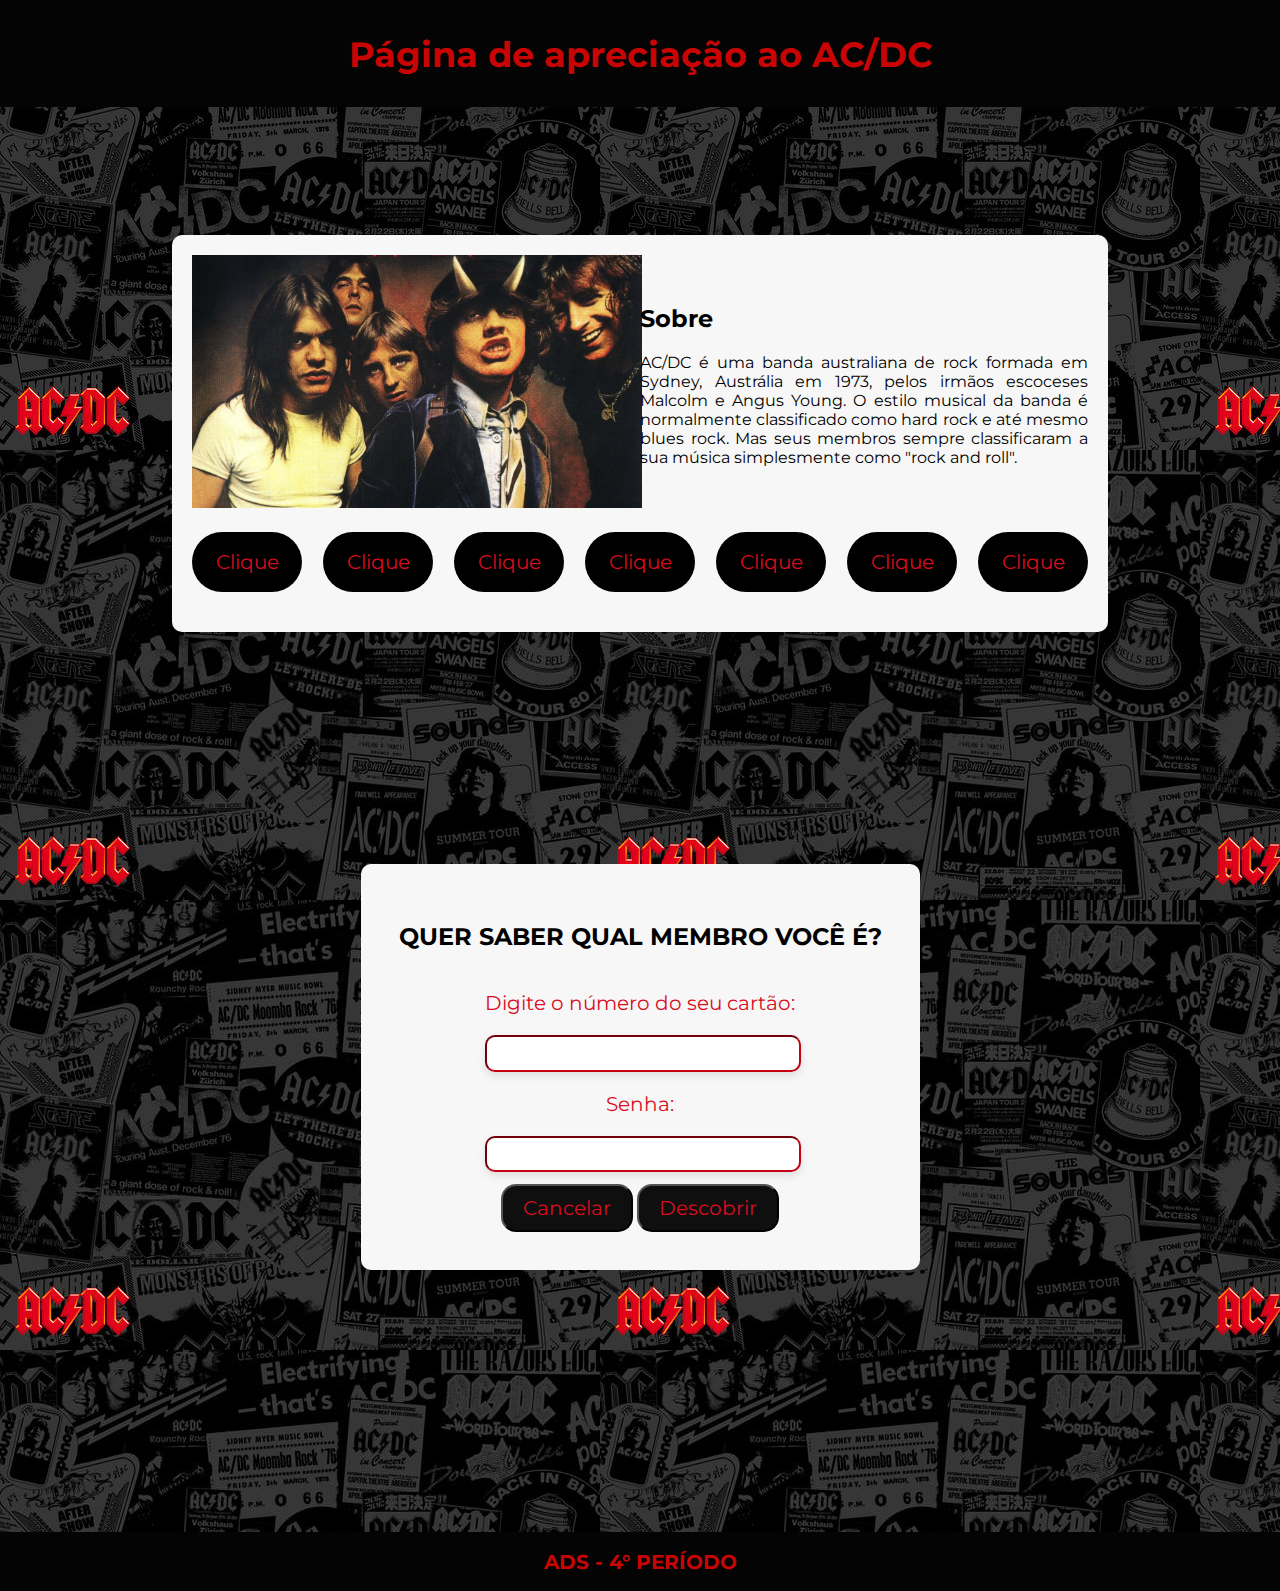
<file: index.html>
<!DOCTYPE html>
<html lang="pt-br">
<head>
    <meta charset="UTF-8">
    <meta name="viewport" content="width=device-width, initial-scale=1.0">
    <link rel="stylesheet" href="style.css">
    <link rel="shortcut icon" href="img/logo-ACDC.png" type="image/x-icon">
    <title>Fansite AC/DC</title>
</head>
<body>
    <header>
        <h1>Página de apreciação ao AC/DC</h1>
    </header>
    <main>
        <div class="principal">
            <div class="conteiner">
                <span class="center">
                    <img src="img/acdc.jpg" alt="AC/DC" width="450px">
                </span>
                <span class="center">
                    <h2>Sobre</h2>
                    <p>AC/DC é uma banda australiana de rock formada em Sydney, Austrália em 1973, pelos irmãos escoceses Malcolm e Angus Young. O estilo musical da banda é normalmente classificado como hard rock e até mesmo blues rock. Mas seus membros sempre classificaram a sua música simplesmente como "rock and roll".</p>
                
                </span>
            </div>
            <div class="conteiner">
                <button id="botaoSome" class="botaoSurpresa">Clique</button>
                <button id="" class="botaoSurpresa">Clique</button>
                <button id="" class="botaoSurpresa">Clique</button>
                <button id="" class="botaoSurpresa">Clique</button>
                <button id="" class="botaoSurpresa">Clique</button>
                <button id="" class="botaoSurpresa">Clique</button>
                <button id="" class="botaoSurpresa">Clique</button>
            </div> 
        </div>
        <section class="secao">
            <div class="membro">
                <h2>QUER SABER QUAL MEMBRO VOCÊ É?</h2>
                <div class="senha">
                    <p>Digite o número do seu cartão: </p>
                    <input type="text" inputmode="numeric" class="texto-m">
                    <p>Senha:</p>
                    <input type="password" class="texto-m">
                </div>
                <div class="botoes">
                    <button class="botao-cancelar">Cancelar</button>
                    <button type="submit" class="botao-pix">Descobrir</button>
                </div>
            </div>
        </section>
    </main>
    <footer>
        <h1 class="final">ADS - 4° PERÍODO</h1>
    </footer>
</body>
</html>
</file>
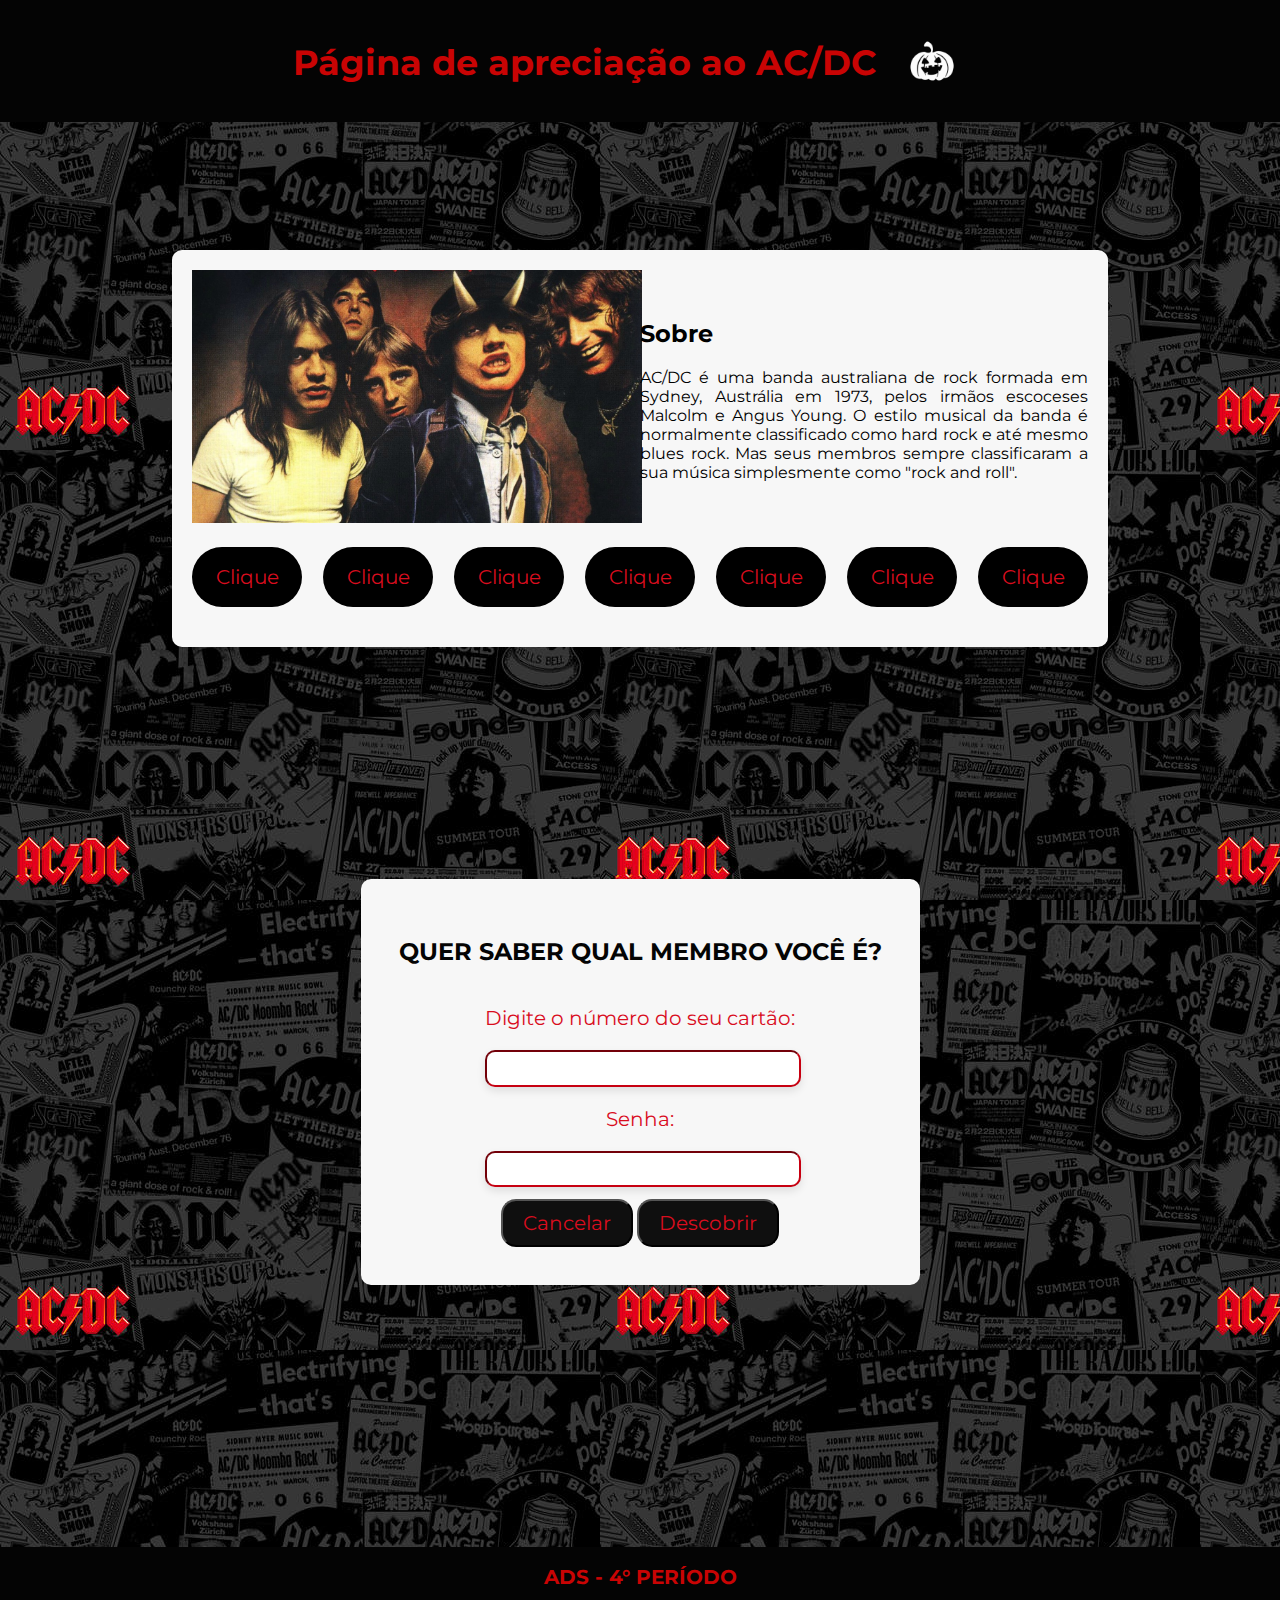
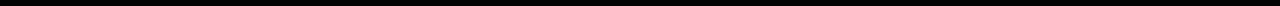
<file: Site_PWEB-main/index.html>
<!DOCTYPE html>
<html lang="pt-br">
<head>
    <meta charset="UTF-8">
    <meta name="viewport" content="width=device-width, initial-scale=1.0">
    <link rel="stylesheet" href="style.css">
    <link rel="shortcut icon" href="img/logo-ACDC.png" type="image/x-icon" id="light-icon">
    <title>Fansite AC/DC</title>
</head>
<body>
    <header>
        <h1>Página de apreciação ao AC/DC</h1>
        <button id="modohw" class="botao-mode">
            <img src="img/Abobora_1.png" class="image-header">
        </button>
        <audio onclick="" id="audio_ha">
            <source src="/Site_PWEB-main/sound/youtube_cKdxuyOTBCA_audio.mp3" type="audio/mp3">
        </audio>
    </header>
    <main>
        <div class="principal">
            <div class="conteiner">
                <span class="center">
                    <img src="img/acdc.jpg" alt="AC/DC" width="450px">
                </span>
                <span class="center">
                    <h2>Sobre</h2>
                    <p>AC/DC é uma banda australiana de rock formada em Sydney, Austrália em 1973, pelos irmãos escoceses Malcolm e Angus Young. O estilo musical da banda é normalmente classificado como hard rock e até mesmo blues rock. Mas seus membros sempre classificaram a sua música simplesmente como "rock and roll".</p>
                
                </span>
            </div>
            <div class="conteiner">
                <button id="botaoSome" class="botaoSurpresa">Clique</button>
                <button id="botaoQuiz" class="botaoSurpresa">Clique</button>
                <button id="" class="botaoSurpresa">Clique</button>
                <button id="" class="botaoSurpresa">Clique</button>
                <button id="" class="botaoSurpresa">Clique</button>
                <button id="" class="botaoSurpresa">Clique</button>
                <button id="" class="botaoSurpresa">Clique</button>
            </div> 
        </div>
        <section class="secao">
            <div class="membro">
                <h2 class="h2_m">QUER SABER QUAL MEMBRO VOCÊ É?</h2>
                <div class="senha">
                    <p class="pp">Digite o número do seu cartão: </p>
                    <input type="text" inputmode="numeric" class="texto-m">
                    <p class="pp">Senha:</p>
                    <input type="password" class="texto-m">
                </div>
                <div class="botoes">
                    <button class="botao-cancelar">Cancelar</button>
                    <button type="submit" class="botao-pix">Descobrir</button>
                </div>
            </div>
        </section>
    </main>
    <footer>
        <h1 class="final">ADS - 4° PERÍODO</h1>
    </footer>

    <script src="script.js"></script>
</body>
</html>
</file>
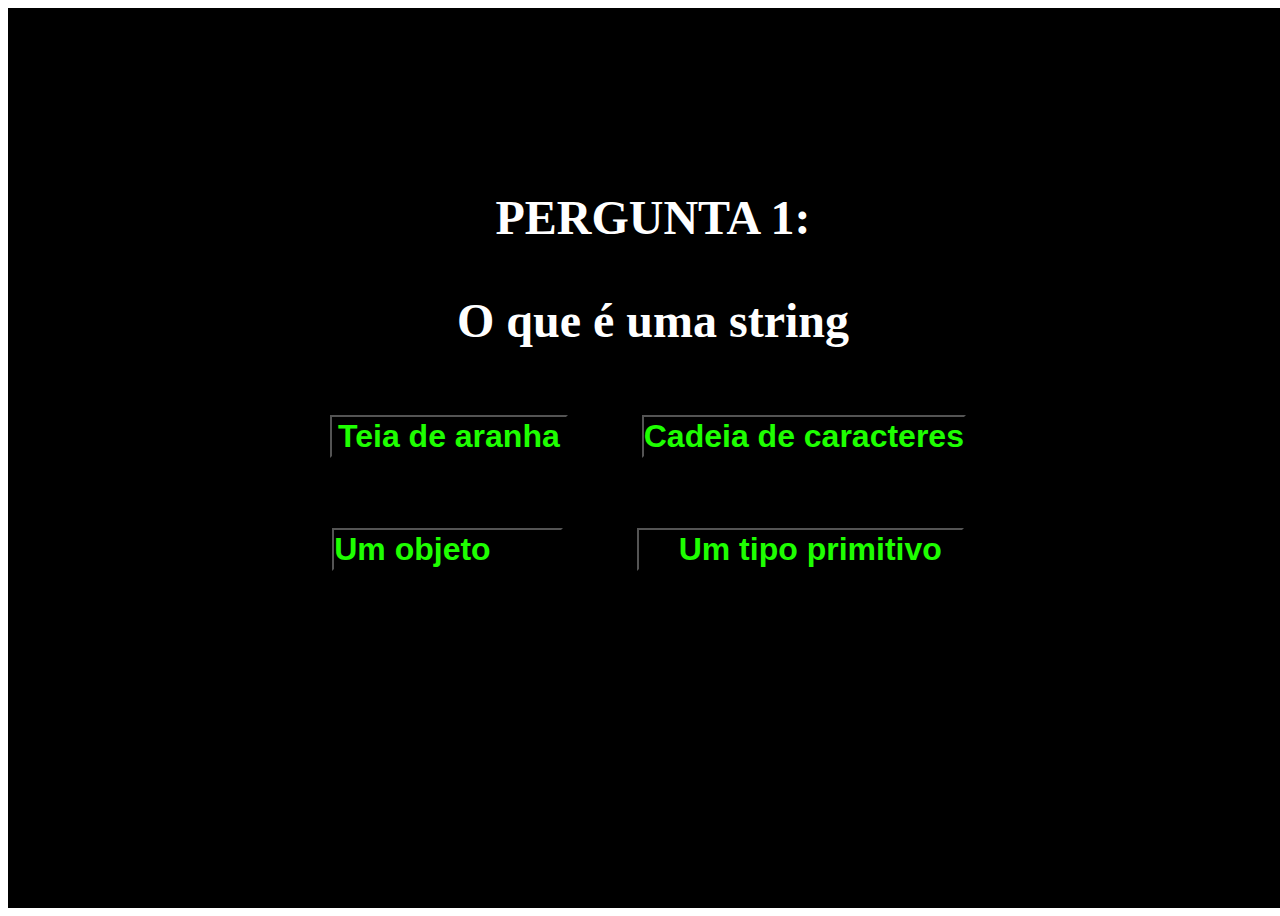
<file: Site_PWEB-main/site2/quiz1/quiz1.html>
<!DOCTYPE html>
<html lang="en">
<head>
    <meta charset="UTF-8">
    <meta name="viewport" content="width=device-width, initial-scale=1.0">
    <link rel="stylesheet" href="styleQuiz1.css">
    <title>QUIZ 1</title>
</head>
<body>
    <div class="container">
        <div class="box">
            <h1>PERGUNTA 1: <p></p>O que é uma string</h1>
            <div>
                <button class="btns" id="bt1">Teia de aranha</button>
                <button class="btns" id="bt2">Cadeia de caracteres</button>
            </div>
            <div>
                <button class="btns" id="bt3">Um objeto</button>
                <button class="btns" id="bt4">Um tipo primitivo</button>
            </div>
        </div>
    </div>
    <script src="scriptQuiz1.js"></script>
</body>
</html>
</file>
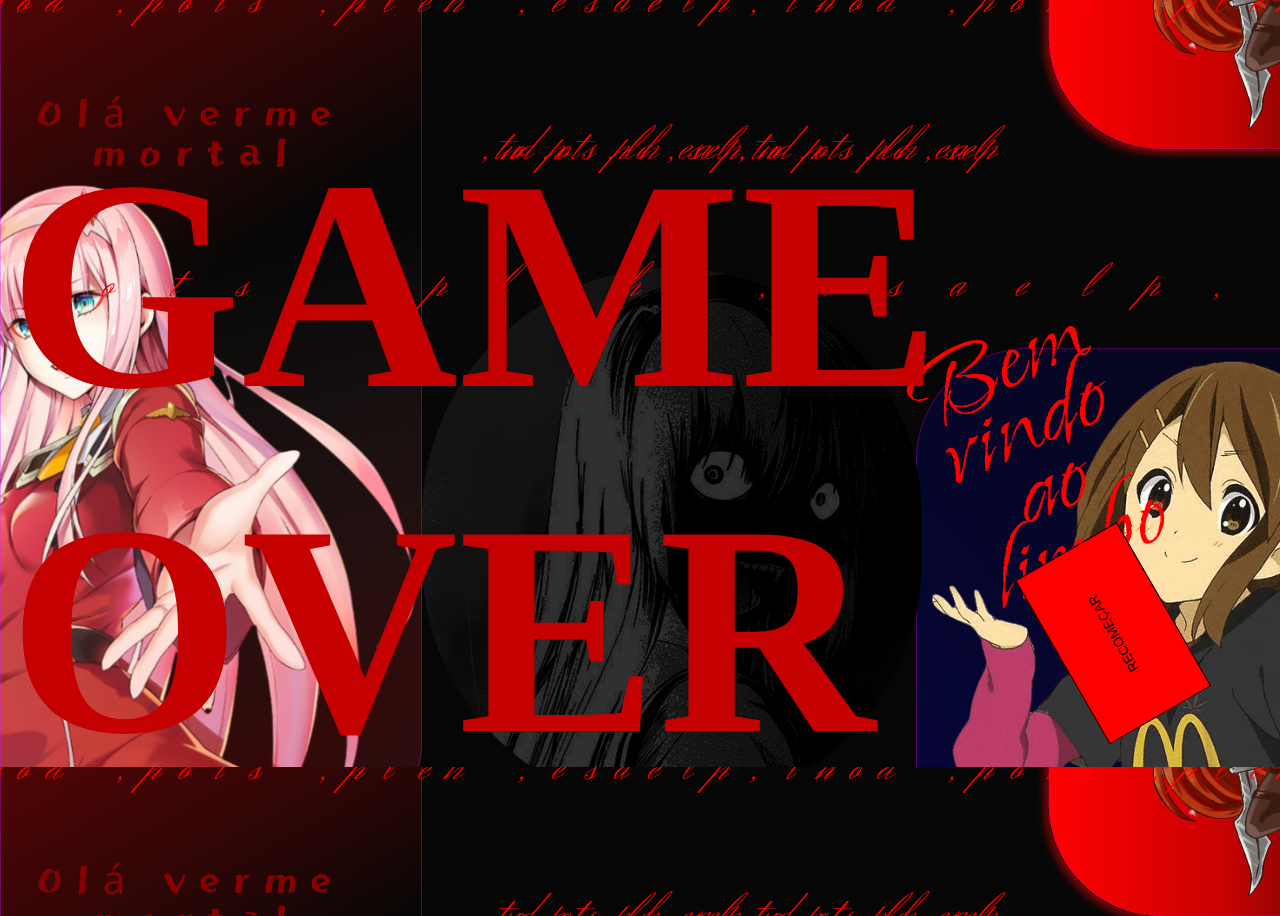
<file: Site_PWEB-main/site2/quizErrou/quizErrou.html>
<!DOCTYPE html>
<html lang="en">
<head>
    <meta charset="UTF-8">
    <meta name="viewport" content="width=device-width, initial-scale=1.0">
    <link rel="stylesheet" href="styleErrou.css">
    <title>SEU BURRO TAPADO</title>
</head>
<body>
    
    <div class="container"> 
     
            <h1>GAME OVER</h1>
            <button id="bt1" onclick="location.href = '../genioQuizMenu.html'">RECOMEÇAR</button>
            <audio autoplay>
                <source src="../../sound/mario_gameover.mp3" type="audio/mp3">
            </audio>
  
    </div>
</body>
</html>
</file>
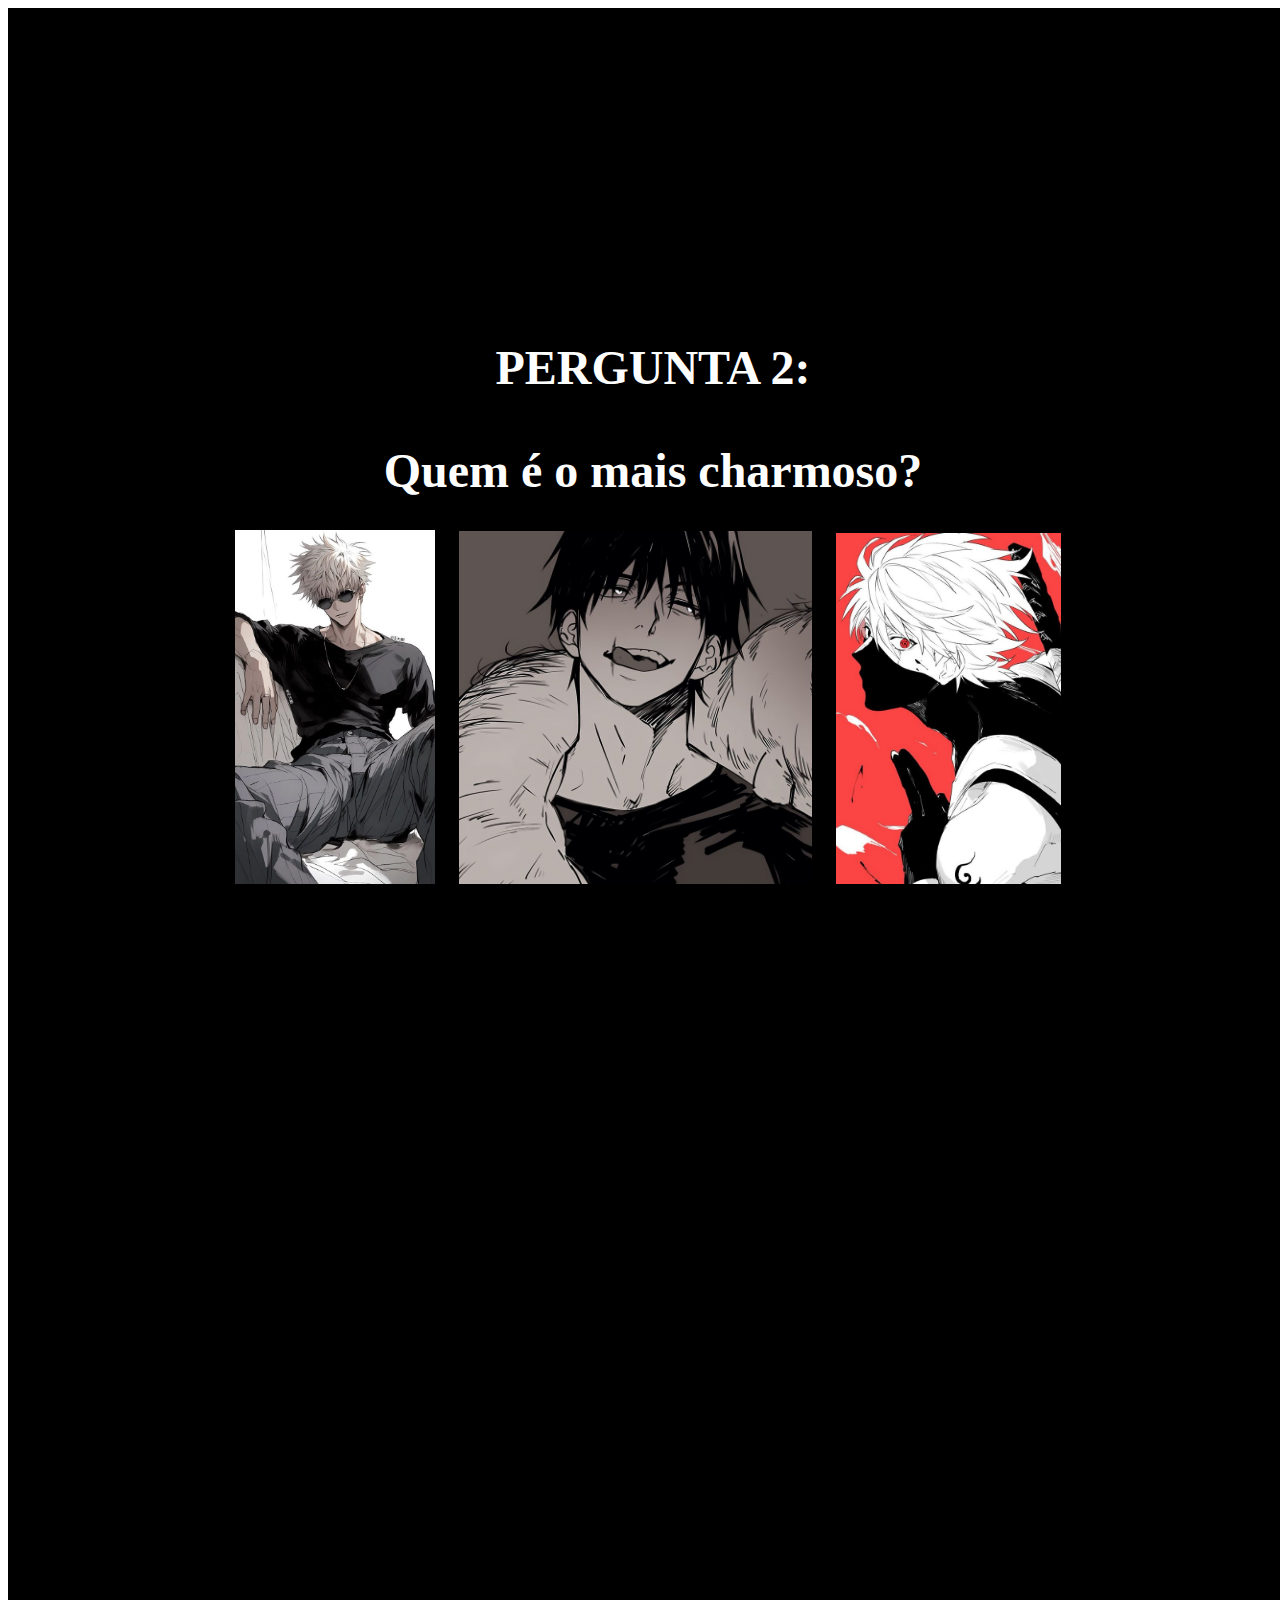
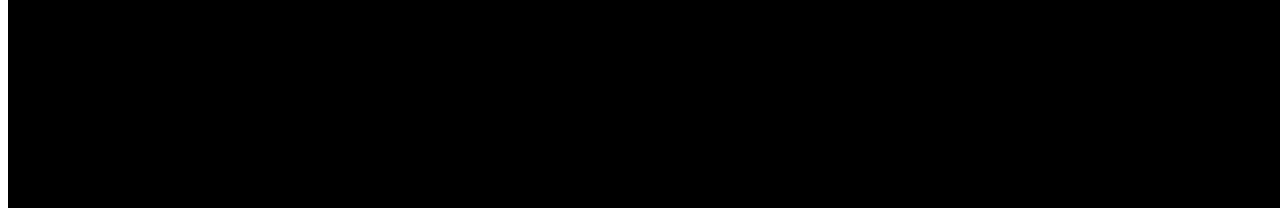
<file: Site_PWEB-main/site2/quiz1/quiz2/quiz2.html>
<!DOCTYPE html>
<html lang="en">
<head>
    <meta charset="UTF-8">
    <meta name="viewport" content="width=device-width, initial-scale=1.0">
    <link rel="stylesheet" href="styleQuiz2.css">
    <title>QUIZ 2</title>
</head>
<body>
    <audio src="../../../sound/correct.mp3" id = "audioPlay">
    </audio>

    <div class="container">
        <div class="box">
            <h1>PERGUNTA 2: <p></p>Quem é o mais charmoso?</h1>
            <div>
                <img src="../../../img/gojo.jpg" alt="" id="img1" onclick="location.href = 'quiz3/quiz3.html'">
                <img src="../../../img/toji.jpg" alt="" id="img2" onclick="location.href = 'quiz3/quiz3.html'">
                <img src="../../../img/kakashi.jpg" alt="" id="img3" onclick="location.href = 'quiz3/quiz3.html'">
            </div>
            <div>
               
            </div>
        </div>
    </div>
    <script src="scriptQuiz2.js"></script>
</body>
</html>
</file>
<file: style.css>
@import url('https://fonts.googleapis.com/css2?family=Montserrat:ital,wght@0,100..900;1,100..900&display=swap');

:root{
    --cor-um: rgb(201, 4, 4);
    --cor-dois: rgb(255,255,255);
    --cor-tres: rgb(4, 4, 4);
    --cor-quatro: rgb(181,46,43);
    --cor-cinco: rgb(70,67,63);
    --fonte_titulo: "Montserrat", sans-serif;
}
body{
    background-image: url(img/background-acdc.jpg);
    margin: 0;
    padding: 0;
}

h1{
    color: var(--cor-um);
    font-family: var(--fonte_titulo);
    font-size: 35px;
    box-sizing: border-box;
}

h2{
    font-family: var(--fonte_titulo);
}

p{
    font-family: var(--fonte_titulo);
    text-align: justify;
}


header{
    margin-top: 0px;
    padding: 7px 0;
    text-align: center;
    padding-top: 10px;
    background-color: var(--cor-tres);
}

footer{
    margin-top: 0px;
    padding: 4px 0;
    text-align: center;
    background-color: var(--cor-tres);
    font-size: 10px;

}


.principal{
    width: 70%;
    margin: 0px auto;
    background-color: #f7f7f7;
    padding: 20px;
    border-radius: 10px;
    margin-top: 10%;
}

.conteiner{
    display: flex;
    align-items: center;
    justify-content: space-between;
    padding-bottom: 20px;
}

.center{
    flex: 0 1 auto;
    width: 50%;
    
}

.botaoSurpresa{
    background-color: black;
    border: none;
    color: #D90D1E;
    font-size: 20px;
    font-family: var(--fonte_titulo);
    padding: 30px;
    cursor: pointer;
    border-radius: 40px;
    width: 110px;
    height: 50px;
    display: flex;
    align-items: center;
    transition: background-color 0.3s;
    justify-content: center;
}

.botaoSurpresa:hover {
    background-color: var(--cor-um);
    color: var(--cor-tres);
    transform: scale(0.9);
    transition: ease-out 0.2s;
}

.membro{
    display: flex;
    align-items: center;
    justify-content: center;
    text-align: center;
    flex-direction: column;
    background-color: #f7f7f7;
    margin-top: -30px;
    padding: 30px;
    border: 8px solid transparent; 
    border-radius: 10px;
}

.senha{
    flex-direction: row;
    border-radius: 10px;
    padding-bottom: 10px;
    justify-items: center;
    color: #D90D1E;
    font-size: 20px;
    font-family: var(--fonte_titulo);
}

.botao-pix{
    color: #D90D1E;
    font-size: 20px;
    font-family: var(--fonte_titulo);
    background-color: #0f0f0f;
    border-radius: 15px;
    padding: 10px;
    box-shadow: #D90D1E;
    padding: 10px 20px;
    transition: background-color 0.3s, box-shadow 0.3s;
}

.botao-pix:hover{
    transform: scale(0.9);
    transition: ease-out 0.2s;
}

.botao-cancelar{
    color: #D90D1E;
    font-size: 20px;
    font-family: var(--fonte_titulo);
    background-color: #0f0f0f;
    border-radius: 15px;
    padding: 10px;
    box-shadow: #D90D1E;
    padding: 10px 20px;
    transition: background-color 0.3s, box-shadow 0.3s;
}

.botao-cancelar:hover{
    opacity: 0;
    transition: opacity 0.5s ease;
}

.botoes{
    padding-top: 2px;
}
.secao{
    display: flex;
    justify-content: center;
    align-items: center;
    height: 100vh;
}

.texto-m{
    border-radius: 10px;
    padding: 2%;
    border-color: #c70011;
    box-shadow: 0px 4px 8px rgba(0, 0, 0, 0.1); 
    width: 300px; 
    height: 20px; 
    font-size: 16px;
    font-family: var(--fonte_titulo);
}

.final{
    font-size: 20px;
}
</file>
<file: Site_PWEB-main/style.css>
@import url('https://fonts.googleapis.com/css2?family=Montserrat:ital,wght@0,100..900;1,100..900&display=swap');

:root{
    --cor-um: rgb(201, 4, 4);
    --cor-dois: rgb(255,255,255);
    --cor-tres: rgb(4, 4, 4);
    --cor-quatro: rgb(181,46,43);
    --cor-cinco: rgb(70,67,63);
    --fonte_titulo: "Montserrat", sans-serif;
}
body{
    background-image: url(img/background-acdc.jpg);
    margin: 0;
    padding: 0;
}

h1{
    color: var(--cor-um);
    font-family: var(--fonte_titulo);
    font-size: 35px;
    box-sizing: border-box;
}

h2{
    font-family: var(--fonte_titulo);
}

p{
    font-family: var(--fonte_titulo);
    text-align: justify;
}


header{
    margin-top: 0px;
    padding: 7px 0;
    text-align: center;
    padding-top: 10px;
    background-color: var(--cor-tres);
    display: flex;
    flex-direction: row;
    align-items: center;
    justify-content: center;
}

footer{
    margin-top: 0px;
    padding: 4px 0;
    text-align: center;
    background-color: var(--cor-tres);
    font-size: 10px;

}


.principal{
    width: 70%;
    margin: 0px auto;
    background-color: #f7f7f7;
    padding: 20px;
    border-radius: 10px;
    margin-top: 10%;
}

.conteiner{
    display: flex;
    align-items: center;
    justify-content: space-between;
    padding-bottom: 20px;
}

.center{
    flex: 0 1 auto;
    width: 50%;
    
}

.botaoSurpresa{
    background-color: black;
    border: none;
    color: #D90D1E;
    font-size: 20px;
    font-family: var(--fonte_titulo);
    padding: 30px;
    cursor: pointer;
    border-radius: 40px;
    width: 110px;
    height: 50px;
    display: flex;
    align-items: center;
    transition: background-color 0.3s;
    justify-content: center;
}

.botaoSurpresa:hover {
    background-color: var(--cor-um);
    color: var(--cor-tres);
    transform: scale(0.9);
    transition: ease-out 0.2s;
}

.membro{
    display: flex;
    align-items: center;
    justify-content: center;
    text-align: center;
    flex-direction: column;
    background-color: #f7f7f7;
    margin-top: -30px;
    padding: 30px;
    border: 8px solid transparent; 
    border-radius: 10px;
}

.senha{
    flex-direction: row;
    border-radius: 10px;
    padding-bottom: 10px;
    justify-items: center;
    color: #D90D1E;
    font-size: 20px;
    font-family: var(--fonte_titulo);
}

.botao-pix{
    color: #D90D1E;
    font-size: 20px;
    font-family: var(--fonte_titulo);
    background-color: #0f0f0f;
    border-radius: 15px;
    padding: 10px;
    box-shadow: #D90D1E;
    padding: 10px 20px;
    transition: background-color 0.3s, box-shadow 0.3s;
}

.botao-pix:hover{
    transform: scale(0.9);
    transition: ease-out 0.2s;
}

.botao-cancelar{
    color: #D90D1E;
    font-size: 20px;
    font-family: var(--fonte_titulo);
    background-color: #0f0f0f;
    border-radius: 15px;
    padding: 10px;
    box-shadow: #D90D1E;
    padding: 10px 20px;
    transition: background-color 0.3s, box-shadow 0.3s;
}

.botao-cancelar:hover{
    opacity: 0;
    transition: opacity 0.5s ease;
}

.botoes{
    padding-top: 2px;
}
.secao{
    display: flex;
    justify-content: center;
    align-items: center;
    height: 100vh;
}

.h2_m{
    color: var(--cor-tres);
}

.texto-m{
    border-radius: 10px;
    padding: 2%;
    border-color: #c70011;
    box-shadow: 0px 4px 8px rgba(0, 0, 0, 0.1); 
    width: 300px; 
    height: 20px; 
    font-size: 16px;
    font-family: var(--fonte_titulo);
}

.final{
    font-size: 20px;
}

.botao-mode{
    background-color: transparent;
    border: none;
}

.image-header{
    width: 100px;
}

.image-header:hover{
    content: url('img/Abobora_!.png');
}

body.dark-mode{
    background-image: url(img/background-acdc-ha.png);
    margin: 0;
    padding: 0;
}

body.dark-mode h1{
    color: #F75F1C;
    
}

body.dark-mode .principal{
    background: linear-gradient(rgba(0, 0, 0, 0.5), rgba(0, 0, 0, 0.5));    
}

body.dark-mode h2{
    color: #85E21F;
}

body.dark-mode p{
    color: #881EE4;
}

header.dark-mode, footer.dark-mode {
    background-color: var(--cor-tres);
   color:#FF9A00 ;
}

header.dark-mode{
    background-image: url(img/gifss.gif);
    background-size: 125px;
}

.center.dark-mode{
    color: #FF9A00;
}

.principal.dark-mode {
    background-color: var(--cor-dois);
    color: #FF9A00;
}

body.dark-mode .botaoSurpresa{
    background-color: #ee5311;
    color: #0f0f0f;
    border: none;
}

body.dark-mode .botao-pix{
    background-color: #881EE4;
    color: var(--cor-dois);
    border: none;
}

body.dark-mode .botao-cancelar{
    background-color: #881EE4;
    color: var(--cor-dois);
    border: none;
}

body.dark-mode .membro{
    background: linear-gradient(rgba(0, 0, 0, 0.5), rgba(0, 0, 0, 0.5));    
    background-size: 110%;
    background-repeat: no-repeat;
    background-position: center;
}

.icon.dark-mode{
    background-image: url(img/logo-ha.png);
}

body.dark-mode .pp{
    color: var(--cor-dois);
}

body.dark-mode .texto-m{
    background: linear-gradient(rgba(0, 0, 0, 0.5), rgba(0, 0, 0, 0.5));
    border-color: var(--cor-dois);
}
</file>
<file: Site_PWEB-main/site2/quiz1/styleQuiz1.css>
.container {
    width: 100vw;
    height: 100vh;
    background: #000000;
    display: flex;
    flex-direction: row;
    justify-content: center;
    align-items: center;
}

.box {
    border-radius: 30px;
    font-family: 'copperplate';
    width: 800px;
    height: 600px;
    background: #000000;
    text-align: center;
}

h1 {
    color: white;
    font-size: 300%;
    margin-left: 10px;
}

.btns {
    font-size: 200%;
    font-weight: bolder;
    color: rgb(30, 255, 0);
    background-color: #000000;
    margin: 35px;
}

#bt2 {
    padding-left: 0px;
    padding-right: 0px;
}

#bt3 {
    padding-left: 0px;
    padding-right: 70px;
}
#bt4 {
    padding-left: 40px;
    padding-right: 20px;
}
</file>
<file: Site_PWEB-main/site2/quizErrou/styleErrou.css>
body {
    background: url("../../img/background-gameover.png");
}

.container {
    width: 100vw;
    height: 100vh;
    display: flex;
    flex-direction: row;
    justify-content: center;
    align-items: center;
}

h1 {
    font-size: 300px;
    color: rgb(196, 0, 0);
}

#bt1 {
    padding: 50px;
    position: absolute;
    border: 1px solid black;
    background-color: red;
    transform: rotate(240deg);
    transform-origin: 200% 10%;
}
</file>
<file: Site_PWEB-main/site2/quiz1/quiz2/styleQuiz2.css>
.container {
    width: 100vw;
    height: 200vh;
    background: #000000;
    display: flex;
    flex-direction: row;
    justify-content: center;
    align-items: center;
}

.box {
    border-radius: 30px;
    font-family: 'copperplate';
    width: 1000px;
    height: 1200px;
    background: #000000;
    text-align: center;
}

h1 {
    color: white;
    font-size: 300%;
    margin-left: 10px;
}

.btns {
    font-size: 200%;
    font-weight: bolder;
    color: rgb(30, 255, 0);
    background-color: #000000;
    margin: 35px;
}

#bt2 {
    padding-left: 0px;
    padding-right: 0px;
}

#bt3 {
    padding-left: 0px;
    padding-right: 0px;
}
#bt4 {
    padding-left: 0px;
    padding-right: 0px;
}

#img1 {
    width: 200px;
    padding-right: 20px;
}

#img2 {
    width: 353px;
    padding-right: 20px;
}

#img3 {
    width: 225px;
}
</file>
